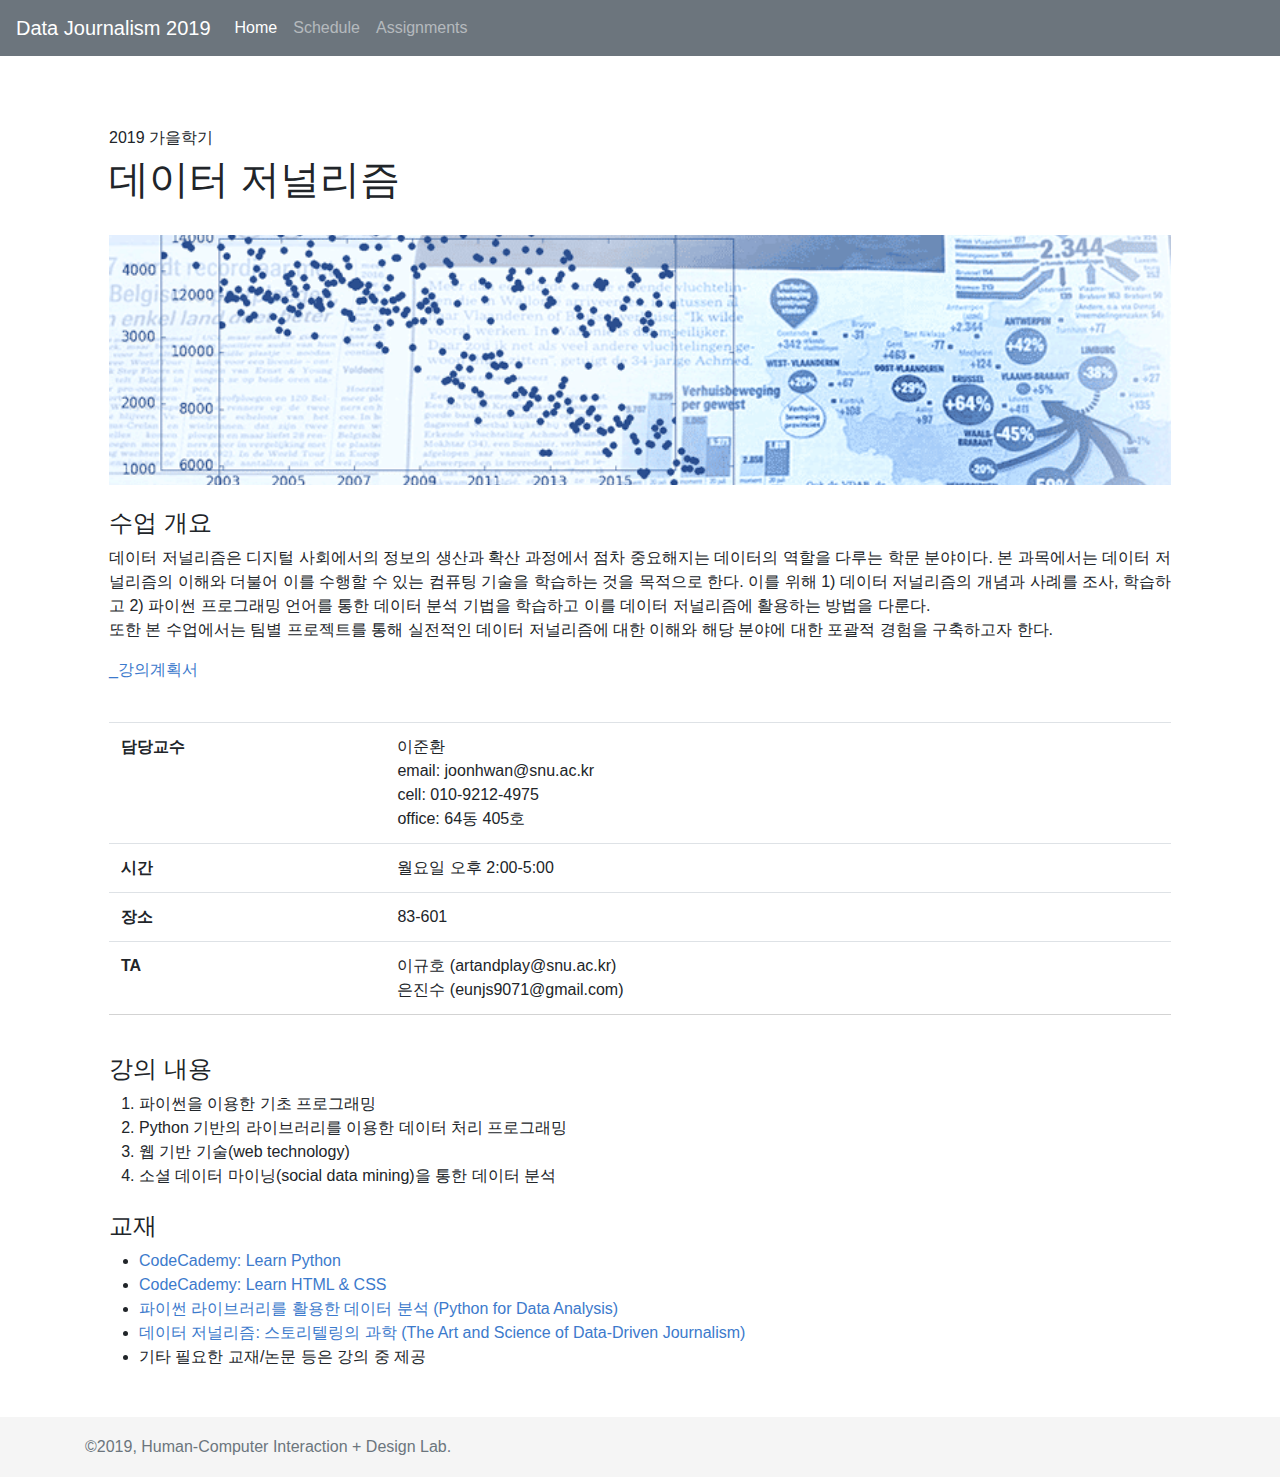
<file: index.html>
<!doctype html>
<html lang="en">
  <head>
    <meta charset="utf-8">
    <meta name="viewport" content="width=device-width, initial-scale=1, shrink-to-fit=no">
    <meta name="description" content="">
    <meta name="author" content="">
    <link rel="icon" href="web-src/favicon.png">

    <title>Data Journalism 2019 | Home</title>

    <!-- Bootstrap core CSS -->
    <link href="web-src/css/bootstrap.min.css" rel="stylesheet">

    <!-- Custom styles for this template -->
    <link href="web-src/custom/my-style.css" rel="stylesheet">
  </head>

  <body>

    <nav class="navbar navbar-expand-md navbar-dark bg-secondary fixed-top">
      <a class="navbar-brand" href="index.html">Data Journalism 2019</a>
      <button class="navbar-toggler" type="button" data-toggle="collapse" data-target="#navbarsExampleDefault" aria-controls="navbarsExampleDefault" aria-expanded="false" aria-label="Toggle navigation">
        <span class="navbar-toggler-icon"></span>
      </button>

      <div class="collapse navbar-collapse" id="navbarsExampleDefault">
        <ul class="navbar-nav mr-auto">
          <li class="nav-item active">
            <a class="nav-link" href="index.html">Home <span class="sr-only">(current)</span></a>
          </li>
          <li class="nav-item">
            <a class="nav-link" href="schedule.html">Schedule</a>
          </li>
          <li class="nav-item">
            <a class="nav-link" href="assignments.html">Assignments</a>
          </li>
        </ul>
      </div>
    </nav>

    <main role="main" class="container">

      <div class="my-template">

        <h6>2019 가을학기</h6>
        <h1>데이터 저널리즘</h1>
        <br />

        <div class="hero-image">
        </div>

        <br />
        <h4>수업 개요</h4>
        <p class="text-justify font-weight-normal">
          데이터 저널리즘은 디지털 사회에서의 정보의 생산과 확산 과정에서 점차 중요해지는 데이터의 역할을 다루는 학문 분야이다. 본 과목에서는 데이터 저널리즘의 이해와 더불어 이를 수행할 수 있는 컴퓨팅 기술을 학습하는 것을 목적으로 한다. 이를 위해 1) 데이터 저널리즘의 개념과 사례를 조사, 학습하고 2) 파이썬 프로그래밍 언어를 통한 데이터 분석 기법을 학습하고 이를 데이터 저널리즘에 활용하는 방법을 다룬다. <br />
또한 본 수업에서는 팀별 프로젝트를 통해 실전적인 데이터 저널리즘에 대한 이해와 해당 분야에 대한 포괄적 경험을 구축하고자 한다.
        </p>
        <p><a href="slides/datajournalism-2019.pdf">_강의계획서</a></p>
        <br />

        <table class="table">
          <tbody>
            <tr>
              <th scope="row">담당교수</th>
              <td>
                이준환<br />
                email: joonhwan@snu.ac.kr<br />
                cell: 010-9212-4975<br />
                office: 64동 405호<br />
              </td>
            </tr>
            <tr>
              <th scope="row">시간</th>
              <td>월요일 오후 2:00-5:00</td>
            </tr>
            <tr>
              <th scope="row">장소</th>
              <td>83-601</td>
            </tr>
            <tr>
              <th scope="row">TA</th>
              <td>
                이규호 (artandplay@snu.ac.kr)<br>은진수 (eunjs9071@gmail.com)
              </td>
            </tr>
          </tbody>
        </table>
        <br />

        <h4>강의 내용</h4>
        <div id="panelSteps" class="panel panel-default">
          <ol class="item-steps list-group">
            <li>파이썬을 이용한 기초 프로그래밍</li>
            <li>Python 기반의 라이브러리를 이용한 데이터 처리 프로그래밍</li>
            <li>웹 기반 기술(web technology)</li>
            <li>소셜 데이터 마이닝(social data mining)을 통한 데이터 분석</li>
          </ol>
        </div>
        <br />

        <h4>교재</h4>
        <div id="panelSteps" class="panel panel-default">
          <ul class="item-steps list-group">
            <li><a href="https://www.codecademy.com/learn/learn-python">CodeCademy: Learn Python</a></li>
            <li><a href="https://www.codecademy.com/learn/learn-html">CodeCademy: Learn HTML & CSS</a></li>
            <li><a href="http://www.hanbit.co.kr/store/books/look.php?p_code=B6540908288">파이썬 라이브러리를 활용한 데이터 분석 (Python for Data Analysis)</a></li>
            <li><a href="http://download.kpf.or.kr/MediaPds/ETCCGQOVQPQQLXS.pdf">데이터 저널리즘: 스토리텔링의 과학 (The Art and Science of Data-Driven Journalism)</a></li>
            <li>기타 필요한 교재/논문 등은 강의 중 제공</li>
          </ul>
        </div>

      </div>

    </main><!-- /.container -->

    <footer class="footer">
      <div class="container">
        <span class="text-muted">&copy;2019, Human-Computer Interaction + Design Lab. </span>
      </div>
    </footer>

    <!-- Bootstrap core JavaScript
    ================================================== -->
    <!-- Placed at the end of the document so the pages load faster -->
    <script src="https://code.jquery.com/jquery-3.2.1.slim.min.js" integrity="sha384-KJ3o2DKtIkvYIK3UENzmM7KCkRr/rE9/Qpg6aAZGJwFDMVNA/GpGFF93hXpG5KkN" crossorigin="anonymous"></script>
    <script>window.jQuery || document.write('<script src="web-src/assets/js/vendor/jquery-slim.min.js"><\/script>')</script>
    <script src="web-src/assets/js/vendor/popper.min.js"></script>
    <script src="web-src/js/bootstrap.min.js"></script>
  </body>
</html>
</file>
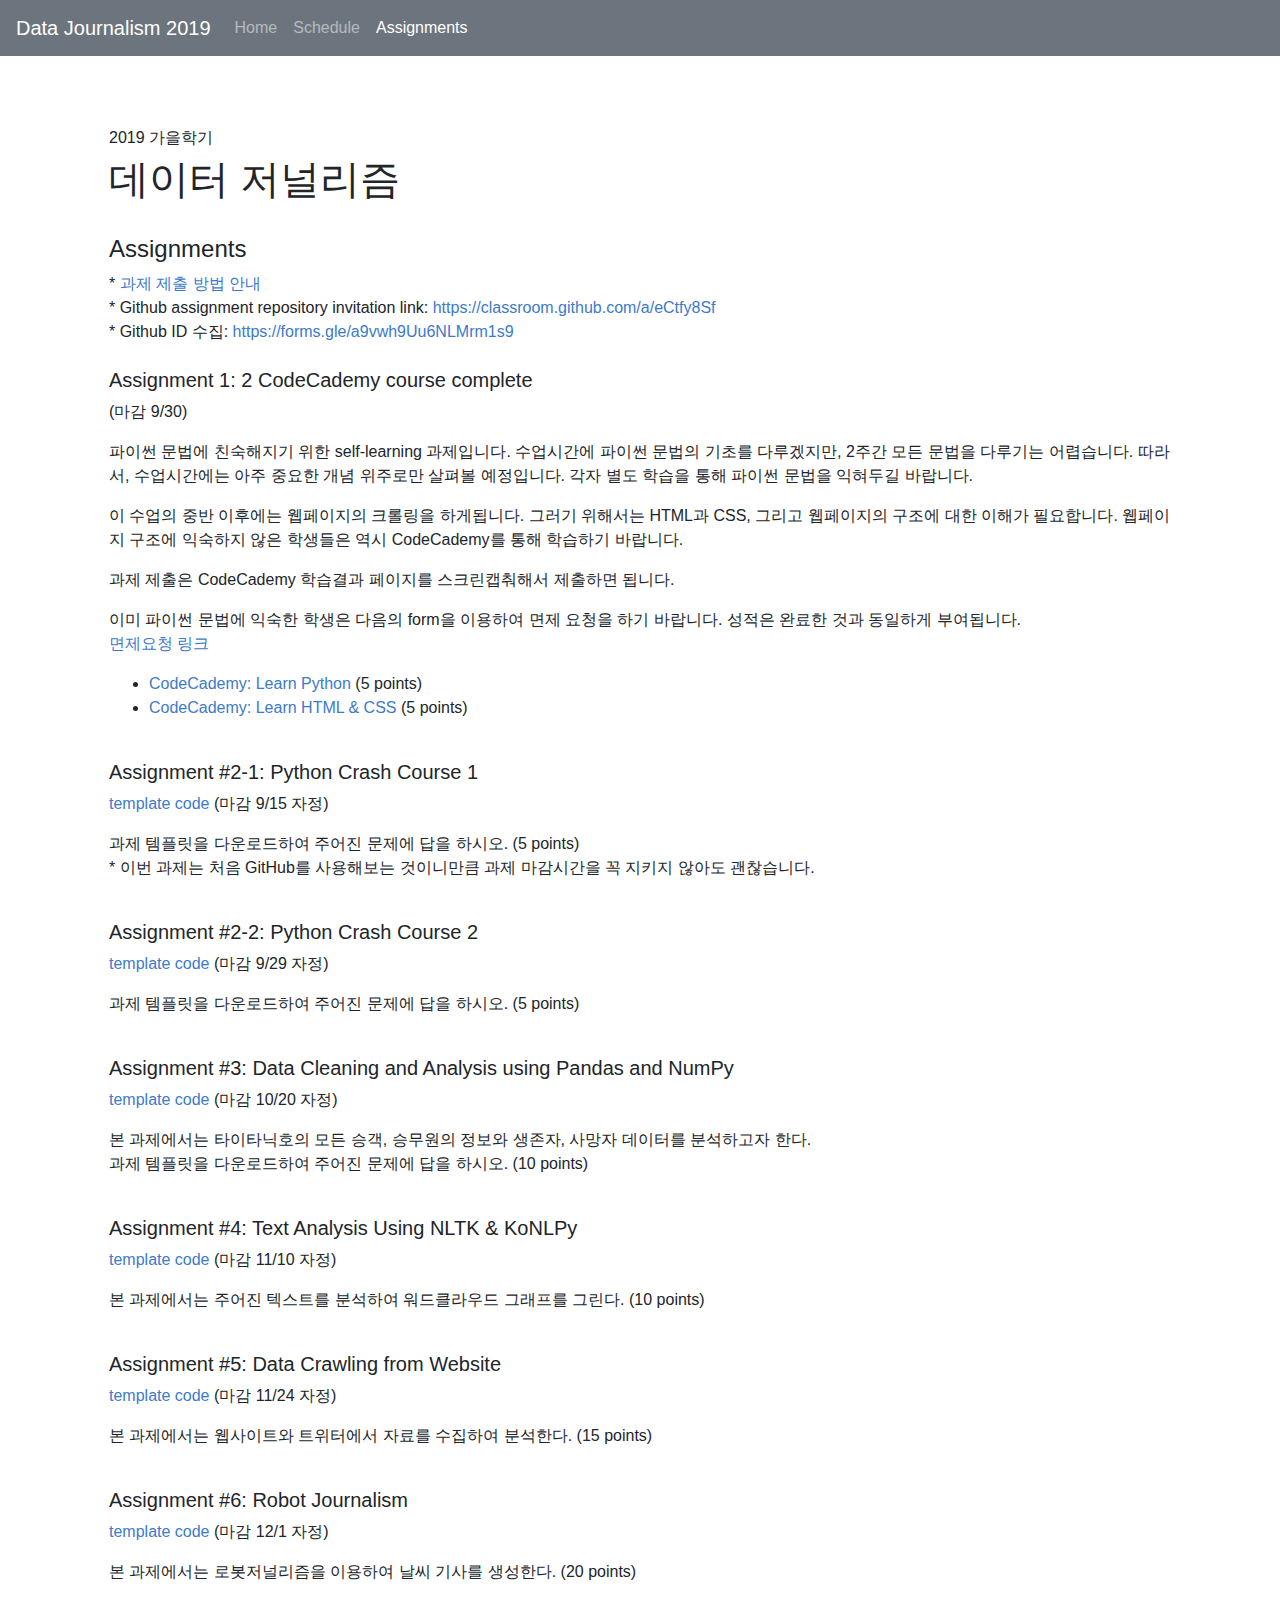
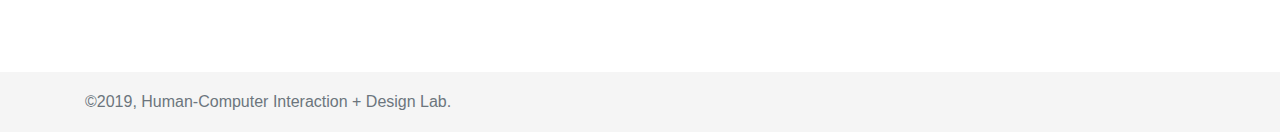
<file: assignments.html>
<!doctype html>
<html lang="en">
  <head>
    <meta charset="utf-8">
    <meta name="viewport" content="width=device-width, initial-scale=1, shrink-to-fit=no">
    <meta name="description" content="">
    <meta name="author" content="">
    <link rel="icon" href="web-src/favicon.png">

    <title>Data Journalism 2019 | Assignments</title>

    <!-- Bootstrap core CSS -->
    <link href="web-src/css/bootstrap.min.css" rel="stylesheet">

    <!-- Custom styles for this template -->
    <link href="web-src/custom/my-style.css" rel="stylesheet">
  </head>

  <body>

    <nav class="navbar navbar-expand-md navbar-dark bg-secondary fixed-top">
      <a class="navbar-brand" href="index.html">Data Journalism 2019</a>
      <button class="navbar-toggler" type="button" data-toggle="collapse" data-target="#navbarsExampleDefault" aria-controls="navbarsExampleDefault" aria-expanded="false" aria-label="Toggle navigation">
        <span class="navbar-toggler-icon"></span>
      </button>

      <div class="collapse navbar-collapse" id="navbarsExampleDefault">
        <ul class="navbar-nav mr-auto">
          <li class="nav-item">
            <a class="nav-link" href="index.html">Home</a>
          </li>
          <li class="nav-item">
            <a class="nav-link" href="schedule.html">Schedule</a>
          </li>
          <li class="nav-item active">
            <a class="nav-link" href="assignments.html">Assignments <span class="sr-only">(current)</span></a>
          </li>
        </ul>
      </div>
    </nav>

    <main role="main" class="container">

      <div class="my-template">

        <h6>2019 가을학기</h6>
        <h1>데이터 저널리즘</h1>
        <br />

        <h4>Assignments</h4>
        * <a href="./how_to_submit.html">과제 제출 방법 안내</a><br />
        * Github assignment repository invitation link: <a href="https://classroom.github.com/a/eCtfy8Sf">https://classroom.github.com/a/eCtfy8Sf</a><br />
        * Github ID 수집: <a href="https://forms.gle/a9vwh9Uu6NLMrm1s9">https://forms.gle/a9vwh9Uu6NLMrm1s9</a>

        <br />
        <br />

        <h5>Assignment 1: 2 CodeCademy course complete</h5>
        <div id="panelSteps" class="panel panel-default">
          <p>
             (마감 9/30)
          </p>
          <p>
            파이썬 문법에 친숙해지기 위한 self-learning 과제입니다. 수업시간에 파이썬 문법의 기초를
            다루겠지만, 2주간 모든 문법을 다루기는 어렵습니다. 따라서, 수업시간에는 아주 중요한 개념 위주로만 살펴볼 예정입니다. 각자 별도 학습을 통해 파이썬 문법을 익혀두길 바랍니다.
          </p>
          <p>
            이 수업의 중반 이후에는 웹페이지의 크롤링을 하게됩니다. 그러기 위해서는 HTML과 CSS, 그리고 웹페이지의 구조에 대한 이해가 필요합니다. 웹페이지 구조에 익숙하지 않은 학생들은 역시 CodeCademy를 통해 학습하기 바랍니다.
          </p>
          <p>
            과제 제출은 CodeCademy 학습결과 페이지를 스크린캡춰해서 제출하면 됩니다.
          </p>
          <p>
            이미 파이썬 문법에 익숙한 학생은 다음의 form을 이용하여 면제 요청을 하기 바랍니다. 성적은 완료한 것과 동일하게 부여됩니다.<br />
            <a href="https://goo.gl/forms/RGfJ7Uma5OY5slq62">면제요청 링크</a>
          </p>
          <ul>
            <li><a href="https://www.codecademy.com/learn/learn-python">CodeCademy: Learn Python</a> (5 points)</li>
            <li><a href="https://www.codecademy.com/learn/learn-html">CodeCademy: Learn HTML & CSS</a> (5 points)</li>
          </ul>
        </div>
        <br />
 
        <h5>Assignment #2-1: Python Crash Course 1</h5>
        <div id="panelSteps" class="panel panel-default">
          <p>
            <a href="lab-codes/Week2/Week2-Exercise.zip">template code</a> (마감 9/15 자정)
          </p>
          <p>
            과제 템플릿을 다운로드하여 주어진 문제에 답을 하시오. (5 points)<br />
            * 이번 과제는 처음 GitHub를 사용해보는 것이니만큼 과제 마감시간을 꼭 지키지 않아도 괜찮습니다.
          </p>
        </div>
        <br />

        <h5>Assignment #2-2: Python Crash Course 2</h5>
        <div id="panelSteps" class="panel panel-default">
          <p>
            <a href="lab-codes/Week3/Week3-Exercise.zip">template code</a> (마감 9/29 자정)
          </p>
          <p>
            과제 템플릿을 다운로드하여 주어진 문제에 답을 하시오. (5 points)<br />
          </p>
        </div>
        <br />

        <h5>Assignment #3: Data Cleaning and Analysis using Pandas and NumPy</h5>
        <div id="panelSteps" class="panel panel-default">
          <p>
            <a href="lab-codes/Week6/Assignment3.zip">template code</a> (마감 10/20 자정)
          </p>
          <p>
            본 과제에서는 타이타닉호의 모든 승객, 승무원의 정보와 생존자, 사망자 데이터를 분석하고자 한다.<br />
            과제 템플릿을 다운로드하여 주어진 문제에 답을 하시오. (10 points)<br />
          </p>
        </div>
        <br />

        <h5>Assignment #4: Text Analysis Using NLTK & KoNLPy</h5>
        <div id="panelSteps" class="panel panel-default">
          <p>
            <a href="lab-codes/Week8/Assignment4.zip">template code</a> (마감 11/10 자정)
          </p>
          <p>
            본 과제에서는 주어진 텍스트를 분석하여 워드클라우드 그래프를 그린다. (10 points)<br />
          </p>
        </div>
        <br />

        <h5>Assignment #5: Data Crawling from Website</h5>
        <div id="panelSteps" class="panel panel-default">
          <p>
            <a href="lab-codes/Week11/Assignment5.zip">template code</a> (마감 11/24 자정)
          </p>
          <p>
            본 과제에서는 웹사이트와 트위터에서 자료를 수집하여 분석한다. (15 points)<br />
          </p>
        </div>
        <br />

        <h5>Assignment #6: Robot Journalism</h5>
        <div id="panelSteps" class="panel panel-default">
          <p>
            <a href="lab-codes/Week12/Assignment5.zip">template code</a> (마감 12/1 자정)
          </p>
          <p>
            본 과제에서는 로봇저널리즘을 이용하여 날씨 기사를 생성한다. (20 points)<br />
          </p>
        </div>
        <br />
      </div>
      

    </main><!-- /.container -->

    <footer class="footer">
      <div class="container">
        <span class="text-muted">&copy;2019, Human-Computer Interaction + Design Lab. </span>
      </div>
    </footer>

    <!-- Bootstrap core JavaScript
    ================================================== -->
    <!-- Placed at the end of the document so the pages load faster -->
    <script src="https://code.jquery.com/jquery-3.2.1.slim.min.js" integrity="sha384-KJ3o2DKtIkvYIK3UENzmM7KCkRr/rE9/Qpg6aAZGJwFDMVNA/GpGFF93hXpG5KkN" crossorigin="anonymous"></script>
    <script>window.jQuery || document.write('<script src="web-src/assets/js/vendor/jquery-slim.min.js"><\/script>')</script>
    <script src="web-src/assets/js/vendor/popper.min.js"></script>
    <script src="web-src/js/bootstrap.min.js"></script>
  </body>
</html>
</file>
<file: web-src/custom/my-style.css>
body {
  padding-top: 5rem;
}
.my-template {
  padding: 3rem 1.5rem;
  /* text-align: center; */
}

.hero-image {
    background-image: url("../images/data-journalism-banner.png");

    /* Set a specific height */
    height: 250px;

    /* Position and center the image to scale nicely on all screens */
    background-position: center;
    background-repeat: no-repeat;
    background-size: cover;
    position: relative;
}

.footer {
  /* position: absolute; */
  bottom: 0;
  width: 100%;
  /* Set the fixed height of the footer here */
  height: 60px;
  line-height: 60px; /* Vertically center the text there */
  background-color: #f5f5f5;
}

table tr {
  /*display: block;*/
  border-bottom: 0.5px solid lightgrey;
}

a {
  color: #3c7acc;
}
a:hover {
  color: #aac6f0;
}

.item-steps {
  margin-left: 30px;
}

.list-group-item {
  display: list-item;
}
</file>
